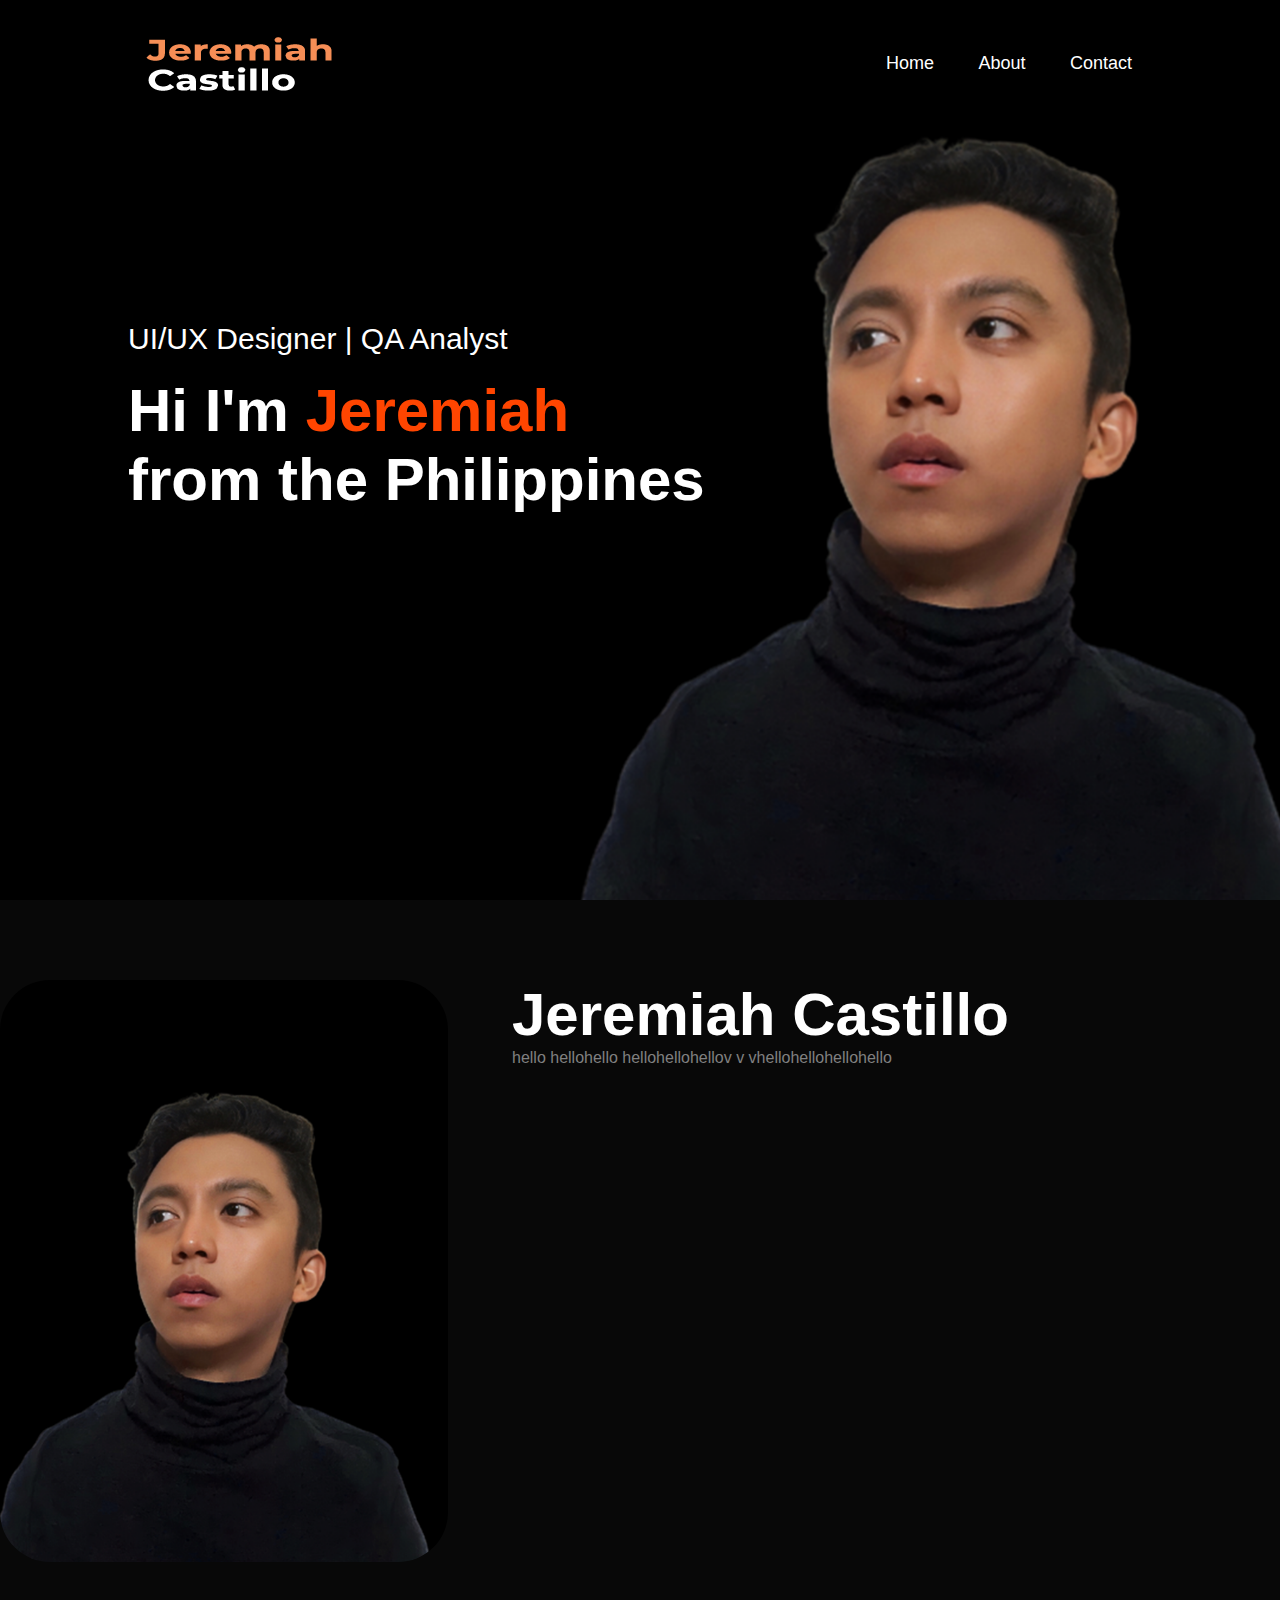
<file: index.html>
<!DOCTYPE html>
<html lang="en">
  <head>
    <meta charset="UTF-8" />
    <meta http-equiv="X-UA-Compatible" content="IE=edge" />
    <meta name="viewport" content="width=device-width, initial-scale=1.0" />
    <title>Jeremiah Castillo</title>
    <link rel="stylesheet" href="style.css" />
  </head>

  <body>
    <div id="header">
      <div class="container">
          <nav> <img href="index.html" src="images/logo.png" alt="logo" />
            <ul>
              <li><a href="index.html">Home</a></li>
              <li><a href="about.html">About</a></li>
              <li><a href="contact.html">Contact</a></li>
            </ul>
          </nav>

          <div class="header-text">
          <p>UI/UX Designer | QA Analyst</p>
          <h1>Hi I'm <span>Jeremiah</span><br>from the Philippines</h1>
          </div>
      </div>
    </div>


    <div id="about">
      <div>
        <div class="row">
          <div class="about-col-1">
          <img src="images/user.png" alt="user">
          </div>
          <div class="about-col-2">
            <h1 class="subtitle">Jeremiah Castillo</h1>
            <p> hello hellohello hellohellohellov v vhellohellohellohello </p>
          </div>
          
        </div>
      </div>
    </div>










  </body>
</html>
</file>
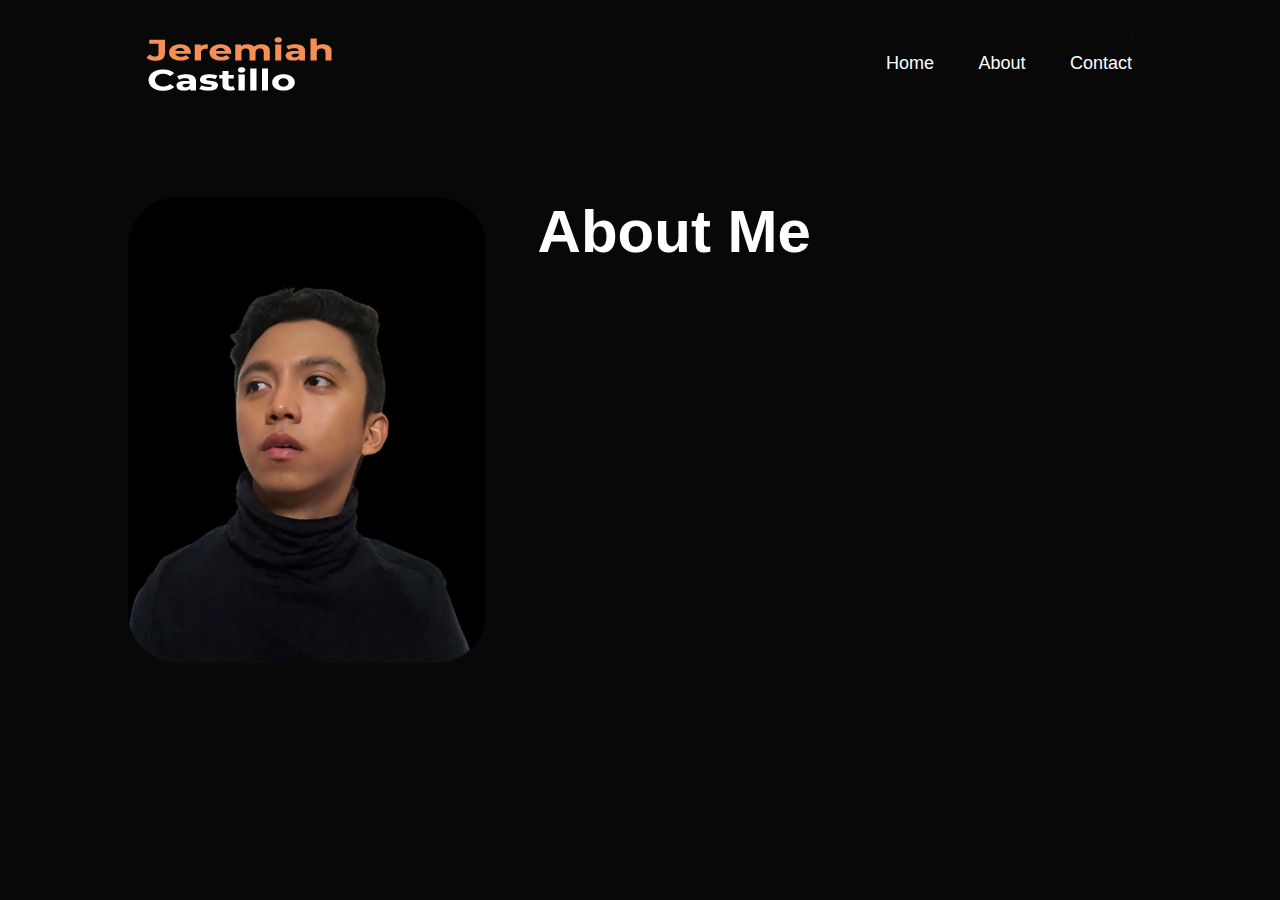
<file: about.html>
<!DOCTYPE html>
<html lang="en">
  <head>
    <meta charset="UTF-8" />
    <meta http-equiv="X-UA-Compatible" content="IE=edge" />
    <meta name="viewport" content="width=device-width, initial-scale=1.0" />
    <title>Jeremiah Castillo</title>
    <link rel="stylesheet" href="style.css" />
  </head>
  
<body class="">
  <div>
    <div class="container">
      <nav> <img href="index.html" src="images/logo.png" alt="logo" />
        <ul>
          <li><a href="index.html">Home</a></li>
          <li><a href="about.html">About</a></li>
          <li><a href="contact.html">Contact</a></li>
        </ul>
      </nav>

      <div id="about">
        <div class="cointer">
          <div class="row">
            <div class="about-col-1">
            <img src="images/user.png" alt="user">
            </div>
            <div class="about-col-2">
              <h1 class="subtitle">About Me</h1>
              <p></p>
            </div>
            
          </div>
        </div>
      </div>
</body>
</html>
</file>
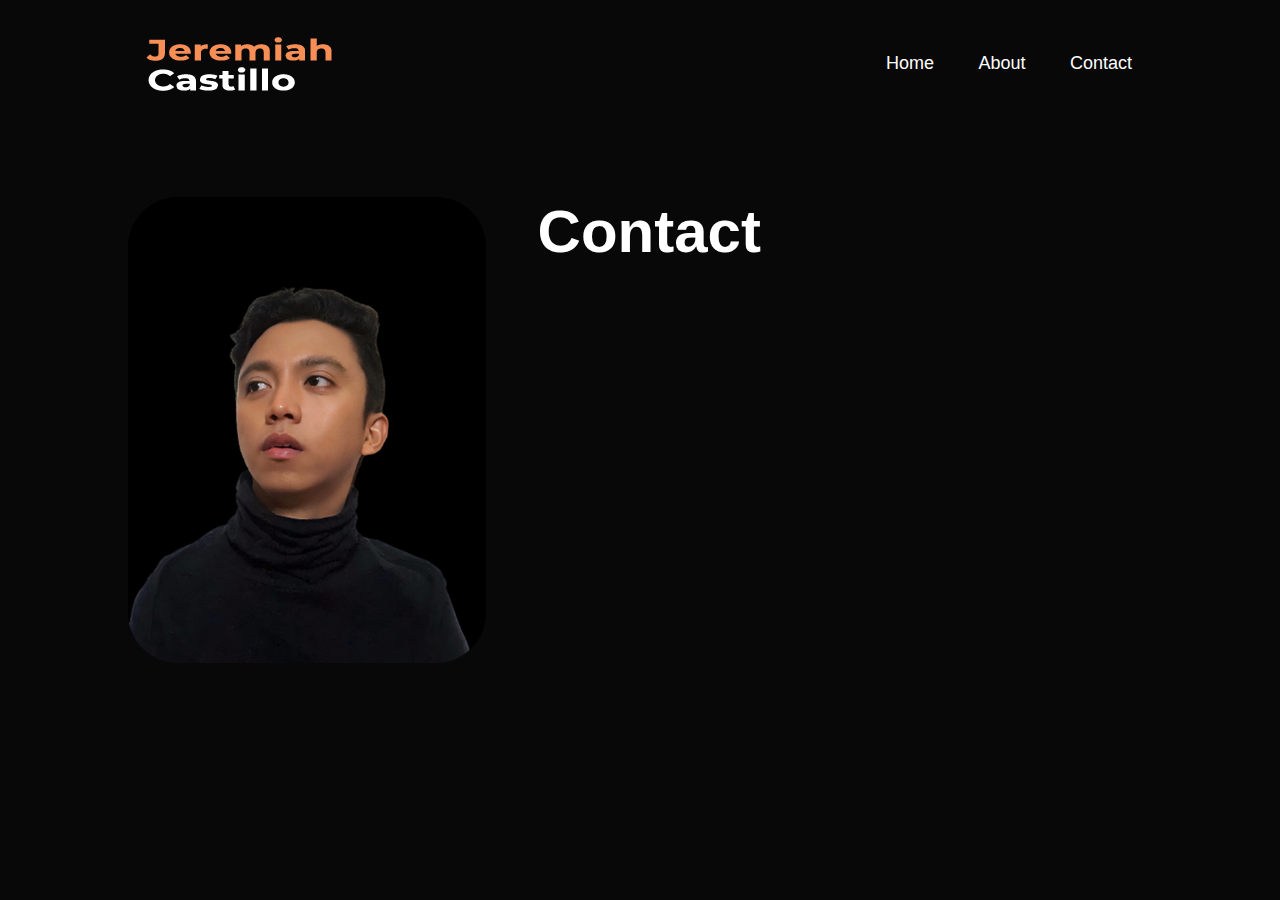
<file: contact.html>
<!DOCTYPE html>
<html lang="en">
  <head>
    <meta charset="UTF-8" />
    <meta http-equiv="X-UA-Compatible" content="IE=edge" />
    <meta name="viewport" content="width=device-width, initial-scale=1.0" />
    <title>Jeremiah Castillo</title>
    <link rel="stylesheet" href="style.css" />
  </head>
<body class="">
  <div>
    <div class="container">
      <nav> <img href="index.html" src="images/logo.png" alt="logo" />
        <ul>
          <li><a href="index.html">Home</a></li>
          <li><a href="about.html">About</a></li>
          <li><a href="contact.html">Contact</a></li>
        </ul>
      </nav>

      <div id="about">
        <div class="cointer">
          <div class="row">
            <div class="about-col-1">
            <img src="images/user.png" alt="user">
            </div>
            <div class="about-col-2">
              <h1 class="subtitle">Contact</h1>
              <p></p>
            </div>
            
          </div>
        </div>
      </div>
</body>
</html>
</file>
<file: style.css>
/* ---------- sa taas na part -------*/


* {
  margin: 0;
  padding: 0;
  font-family: 'Poppins', sans-serif;
  box-sizing: border-box;

}

body {
  background: #080808;
  color: #fff;
}

/* ---------- BG Image -------*/
#header {
  width: 100%;
  height: 100vh;
  background-image: url(images/background.png);
  background-size: cover;
  background-position: center;
}

.container {
  padding: 10px 10%;
}

nav {
  display: flex;
  align-items: center;
  justify-content: space-between;
  flex-wrap: wrap;

}

.logo {
  width: 140px;
}

nav ul li {
  display: inline-block;
  list-style: none;
  margin: 10px 20px;
}

nav ul li a {
  color: #fff;
  text-decoration: none;
  font-size: 18px;
  position: relative;
}

nav ul li a::after {
  content: '';
  width: 0%;
  height: 3px;
  background: orangered;
  position: absolute;
  left: 0;
  bottom: -6px;
  transition: 0.5s;
}

nav ul li a:hover::after {
  width: 100%;
}

.header-text {
  margin-top: 20%;
  font-size: 30px;

}

.header-text h1 {
  font-size: 60px;
  margin-top: 20px;
}


.header-text h1 span {
  color: orangered;
}


/* ---------- sa baba na part -------*/

#about {
  padding: 80px 0;
  color: gray;
}

.row {
  display: flex;
  justify-content: space-between;
  flex-wrap: wrap;
}

.about-col-1 {
  flex-basis: 35%;

}

.about-col-1 img {
  width: 100%;
  border-radius: 50px;

}

.about-col-2 {
  flex-basis: 60%;
}

.subtitle {
  font-size: 60px;
  font-weight: 700;
  color: #fff;
}
</file>
